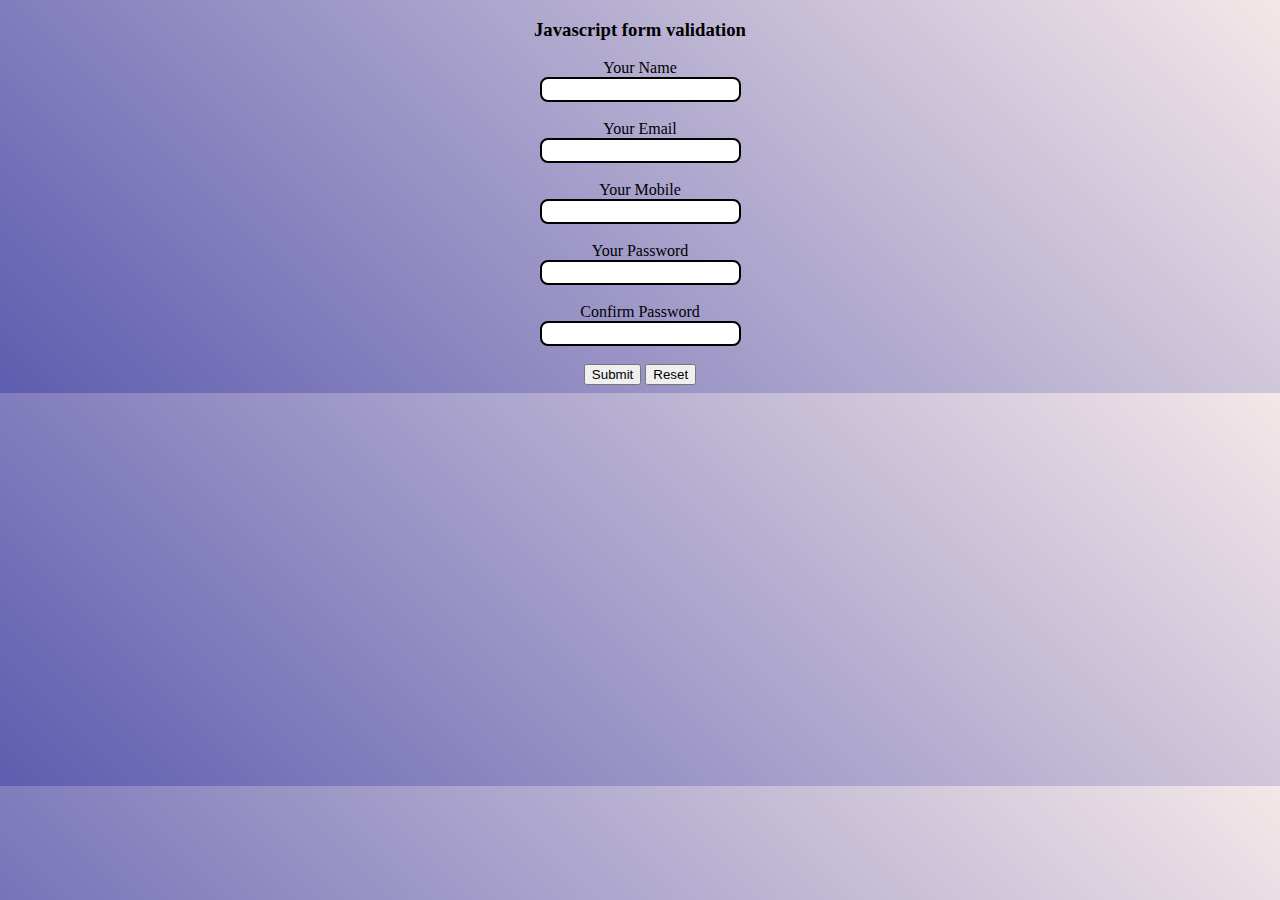
<file: index.html>
<!DOCTYPE html>
<html lang="en">

<head>
    <meta charset="UTF-8">
    <meta name="viewport" content="width=device-width, initial-scale=1.0">
    <title>Document</title>
    <script src="https://code.jquery.com/jquery-3.7.1.js"
        integrity="sha256-eKhayi8LEQwp4NKxN+CfCh+3qOVUtJn3QNZ0TciWLP4=" crossorigin="anonymous"></script>
    <link rel="stylesheet" href="./style.css">

</head>

<body style="background: linear-gradient(45deg, #5e5caf, #d3a5a542);">
    <div class="main_form" style="text-align: center;">
        <h3>Javascript form validation</h3>
        <div class="wrap-main">
            <div class="form-content">
                <label for="name">Your Name</label>
                <div>
                    <input class="inputt" type="text" name="name" id="name">
                    <br>
                    <span id="nameerror" style="display: none;">Name field is blank</span>
                </div>
                <br>
                <label for="email">Your Email</label>
                <div>
                    <input class="inputt" type="email" name="email" id="email">
                    <br>
                    <span id="emailerror" style="display: none;">Email field is blank</span>
                    <span id="emailerrorpattern" style="display: none;">Email is not in proper format</span>
                </div>
                <br>
                <label for="mobile">Your Mobile</label>
                <div>
                    <input class="inputt" type="number" name="mobile" id="mobile">
                    <br>
                    <span id="mobileerror" style="display: none;">Mobile field is blank</span>
                </div>
                <br>
                <label for="password">Your Password</label>
                <div>
                    <input class="inputt" type="password" name="password" id="password">
                    <br>
                    <span id="passworderror" style="display: none;">Password field is blank</span>
                </div>
                <br>
                <label for="confirmpass">Confirm Password</label>
                <div>
                    <input class="inputt" type="password" name="confirmpass" id="confirmpass">
                    <br>
                    <span id="confirmerror" style="display: none;">Confirm Password field is blank</span>
                    <span id="notsamepass" style="display: none;">Password field is not matching</span>
                </div>
            </div>
            <br>
            <div style="display: inline;">
                <button onclick="validate()">Submit</button>
            </div>
            <div style="display: inline;">
                <button onclick="reset()">Reset</button>
            </div>
        </div>
    </div>
</body>
<script src="./script.js"></script>

</html>
</file>
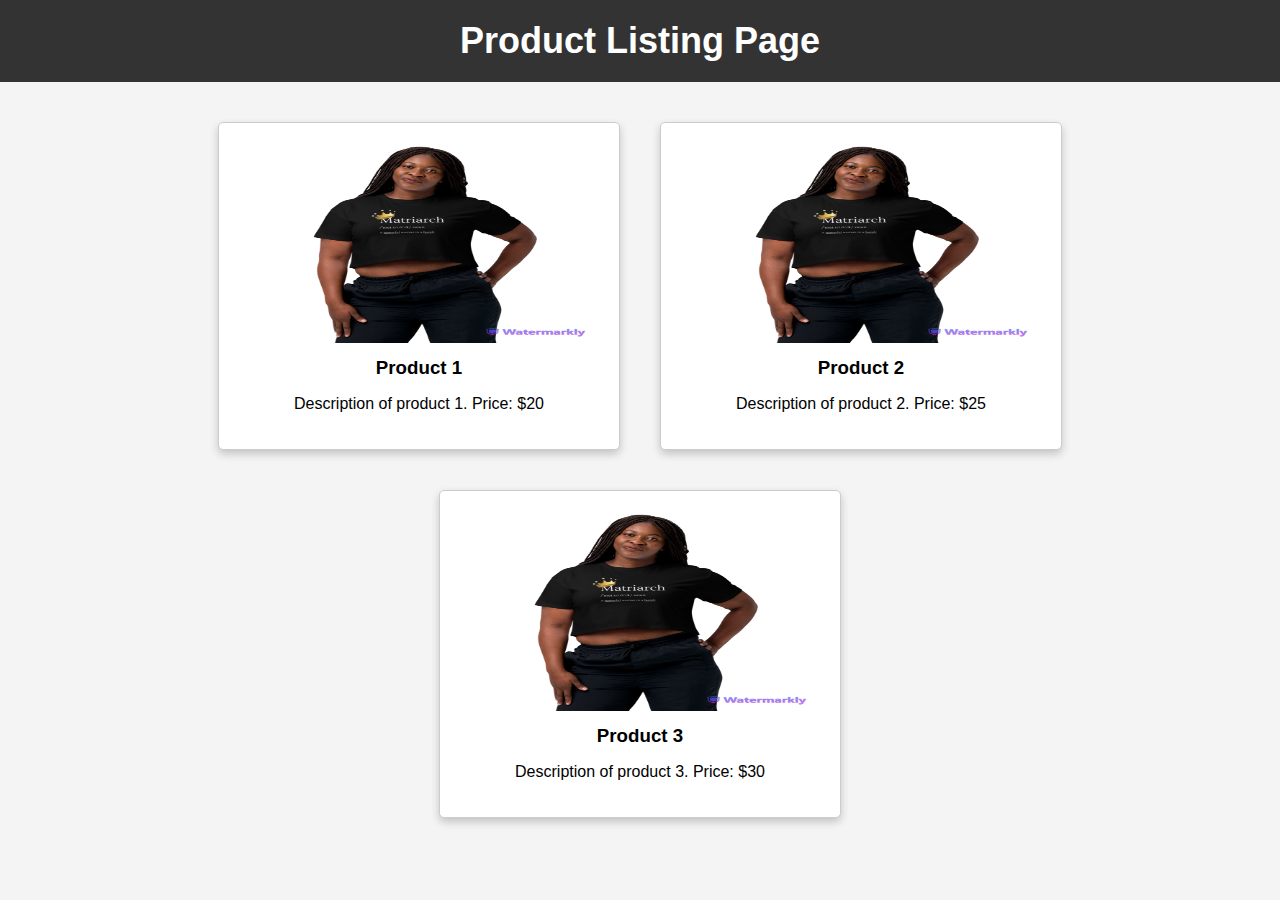
<file: product-listing.html>
<!DOCTYPE html>
<html lang="en">

<head>
    <meta charset="UTF-8">
    <meta name="viewport" content="width=device-width, initial-scale=1.0">
    <title>Product Listing Page</title>
    <link rel="stylesheet" href="./style-listing.css">
</head>

<body>
    <header>
        <h1>Product Listing Page</h1>
    </header>
    <div class="container">
        <div class="product">
            <img src="./assets/product1.png" alt="Product 1">
            <h3>Product 1</h3>
            <p>Description of product 1. Price: $20</p>
        </div>
        <div class="product">
            <img src="./assets/product1.png" alt="Product 2">
            <h3>Product 2</h3>
            <p>Description of product 2. Price: $25</p>
        </div>
        <div class="product">
            <img src="./assets/product1.png" alt="Product 3">
            <h3>Product 3</h3>
            <p>Description of product 3. Price: $30</p>
        </div>
    </div>
</body>

</html>
</file>
<file: style.css>
.error{
    color:red;
    display:inline !important;
}
.form-content{
    display: flex;
    flex-direction: column;
    align-items: center;
}
.inputt{
    border: 2.5px solid;
    border-radius: 8px;
    padding: 3px 10px;
}
</file>
<file: style-listing.css>
body {
            font-family: Arial, sans-serif;
            background-color: #f4f4f4;
            margin: 0;
            padding: 0;
        }

        header {
            background-color: #333;
            color: #fff;
            text-align: center;
            padding: 20px;
        }

        header h1 {
            font-size: 36px;
            margin: 0;
        }

        .container {
            max-width: 1200px;
            margin: 0 auto;
            padding: 20px;
            display: flex;
            flex-wrap: wrap;
            justify-content: center;
        }

        .product {
            background-color: #fff;
            border: 1px solid #ccc;
            border-radius: 5px;
            padding: 20px;
            margin: 20px;
            text-align: center;
            width: 30%;
            box-shadow: 0 4px 8px rgba(0, 0, 0, 0.2);
            transition: 0.3s;
        }

        .product:hover {
            box-shadow: 0 8px 16px rgba(0, 0, 0, 0.2);
        }

        .product img {
            width: 100%;
            max-height: 200px;
        }

        .product h3 {
            margin: 10px 0;
        }

        /* Media query for smaller screens */
        @media (max-width: 768px) {
            .product {
                width: 45%;
            }
        }

        /* Media query for even smaller screens */
        @media (max-width: 480px) {
            .product {
                width: 90%;
            }
        }
</file>
